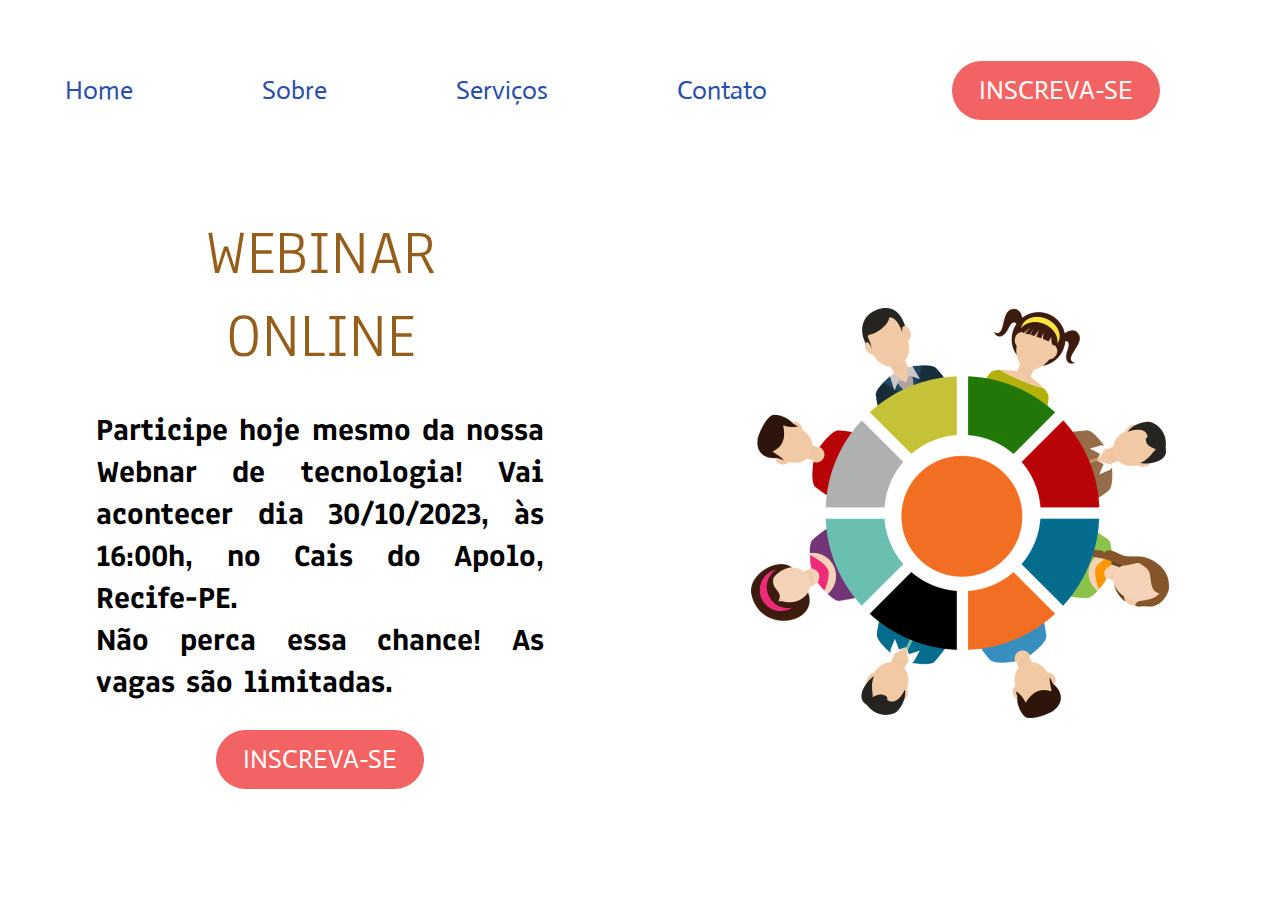
<file: html/index.html>
<!DOCTYPE html>
<html lang="pt-br">
  <head>
    <meta charset="UTF-8" />
    <meta name="viewport" content="width=device-width, initial-scale=1.0" />
    <title>Webinar Online</title>
    <link rel="stylesheet" href="../css/style.css" />
  </head>
  <body>
    <header>
      <nav>
        <div class="links">
          <a href="./index.html">Home</a>
          <a href="./sobre_nos.html">Sobre</a>
          <a href="./fora_do_ar.html">Serviços</a>
          <a href="./fora_do_ar.html">Contato</a>
        </div>

        <div class="inscreva-se">
          <a href="./inscreva_se.html" class="botao-inscreva-se">INSCREVA-SE</a>
        </div>
      </nav>
    </header>

    <main>
      <div class="lado-esquerdo">
        <h1>WEBINAR<br />ONLINE</h1>

        <h2>
          Participe hoje mesmo da nossa Webnar de tecnologia! Vai acontecer dia 30/10/2023, às 16:00h, no Cais do Apolo, Recife-PE. <br />Não perca
          essa chance! As vagas são limitadas.
        </h2>

        <a href="./inscreva_se.html" class="botao-inscreva-se">INSCREVA-SE</a>
      </div>

      <div class="lado-direito">
        <img src="../img/imagem_webinar.png" alt="Imagem da Webinar" />
      </div>
    </main>
  </body>
</html>
</file>
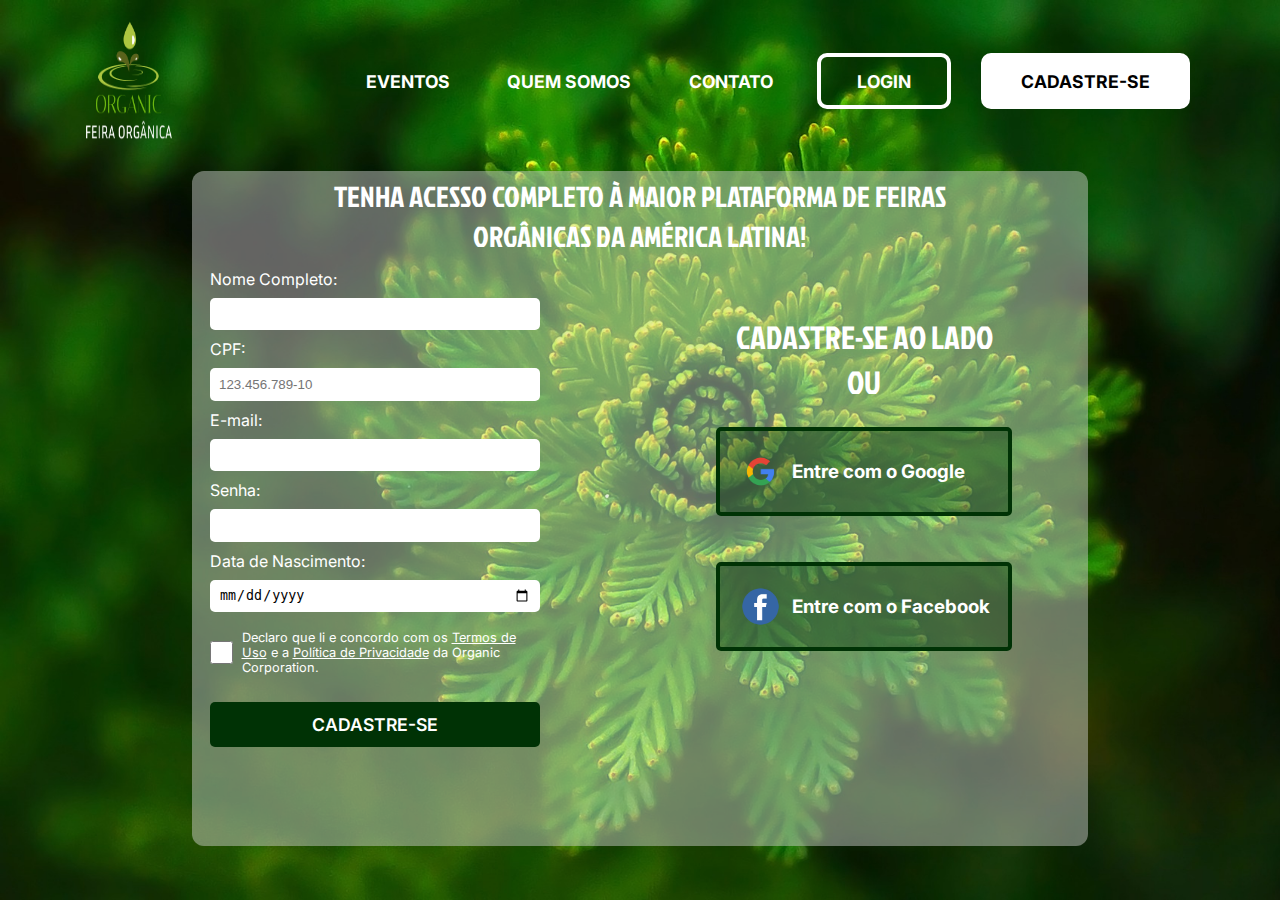
<file: html/cadastre_se.html>
<!DOCTYPE html>
<html lang="pt-br">
  <head>
    <meta charset="UTF-8" />
    <meta name="viewport" content="width=device-width, initial-scale=1.0" />
    <title>Cadastre-se na Organic!</title>
    <link rel="stylesheet" href="../css/componente_base.css" />
    <link rel="stylesheet" href="../css/cadastre_se.css" />
  </head>

  <body>
    <!-- Cabeçalho -->

    <header>
      <div class="div-logo">
        <img src="../img/logo_organic_finished.png" alt="Logo da Organic" onclick="window.location.href='index.html'" />
      </div>
      <nav>
        <a href="./manutencao.html">Eventos</a>
        <a href="./manutencao.html">Quem Somos</a>
        <a href="./manutencao.html">Contato</a>
        <a href="./manutencao.html" id="menu-nav-login">Login</a>
        <a href="./cadastre_se.html" id="menu-nav-cadastre-se">Cadastre-se</a>
      </nav>
    </header>

    <!-- Conteúdo Principal -->

    <main>
      <form>
        <div class="titulo-principal">
          <h1>Tenha acesso completo à maior plataforma de feiras orgânicas da América Latina!</h1>
        </div>
        <div class="container-form">

          <!-- LADO ESQUERDO -->

          <div class="lado-esquerdo">
            <label for="input-nome-completo">Nome Completo:</label>
            <input type="text" id="input-nome-completo" required />

            <label for="input-cpf">CPF:</label>
            <input type="cpf" id="input-cpf" placeholder="123.456.789-10" required />

            <label for="input-email">E-mail:</label>
            <input type="email" id="input-email" required />

            <label for="input-senha">Senha:</label>
            <input type="password" id="input-senha" required />

            <label for="input-data-nascimento">Data de Nascimento:</label>
            <input type="date" id="input-data-nascimento" required />

            <div class="aceita-termos">
              <input type="checkbox" name="checkbox" id="checkbox" required />
              <label for="checkbox"
                >Declaro que li e concordo com os <a href="./manutencao.html">Termos de Uso</a> e a
                <a href="./manutencao.html">Política de Privacidade</a> da Organic Corporation.</label
              >
            </div>

            <button onclick="window.location.href='manutencao.html'">Cadastre-se</button>
          </div>

          <!-- LADO DIREITO -->
          
          <div class="lado-direito">
            <div class="subtitulo-lado-direito">
              <h2>Cadastre-se ao lado</h2>
              <h2>Ou</h2>
            </div>

            <div class="cadastro-google-facebook">
              <div class="div-google">
                <img src="../img/google_logo.png" alt="Logo da Google" />
                <h3>Entre com o Google</h3>
              </div>

              <div class="div-facebook">
                <img src="../img/facebook_logo.png" alt="Logo do Facebook" />
                <h3>Entre com o Facebook</h3>
              </div>
            </div>
          </div>
        </div>
      </form>
    </main>
  </body>
</html>
</file>
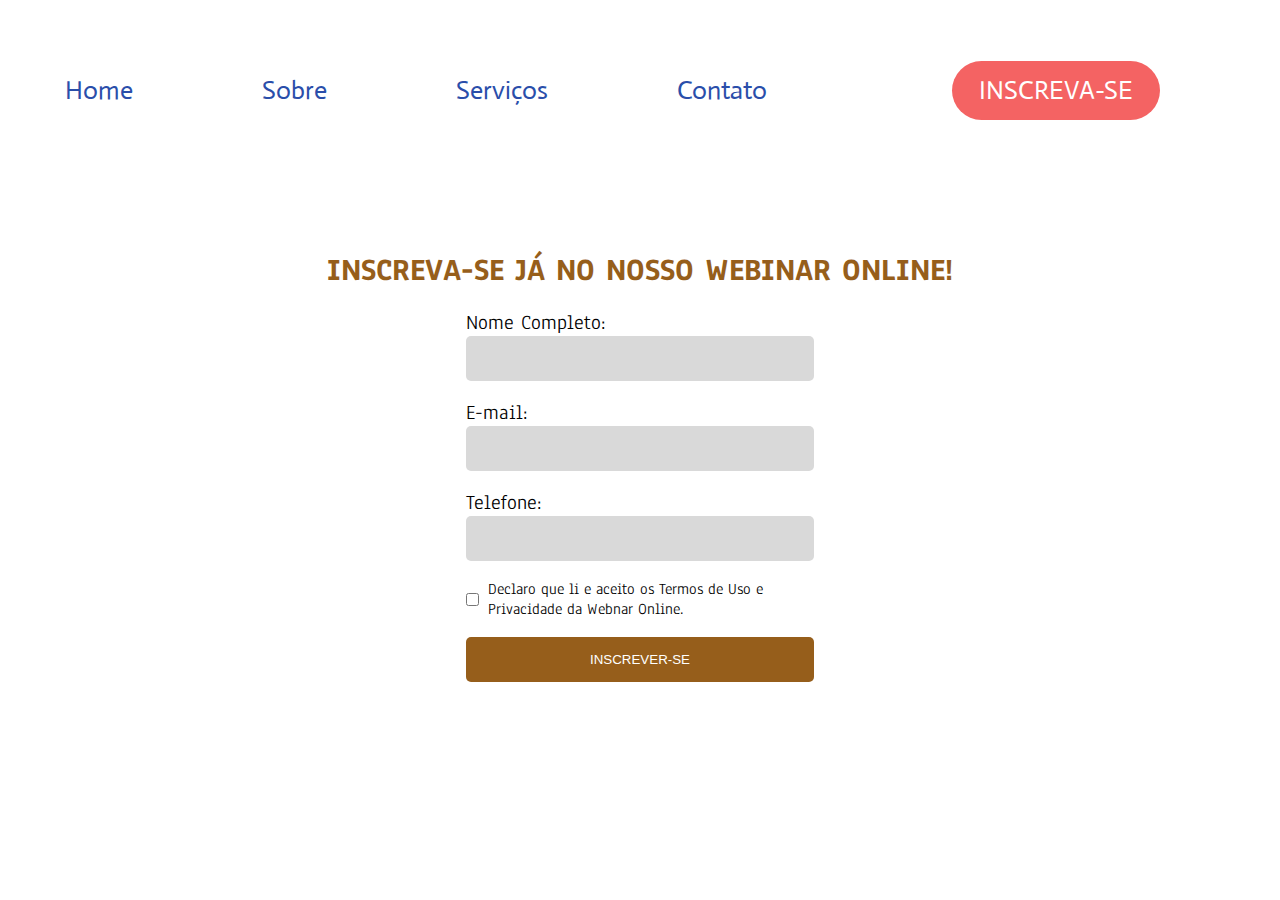
<file: html/inscreva_se.html>
<!DOCTYPE html>
<html lang="pt-br">
  <head>
    <meta charset="UTF-8" />
    <meta name="viewport" content="width=device-width, initial-scale=1.0" />
    <title>inscreva-se</title>
    <link rel="stylesheet" href="../css/inscreva_se.css" />
  </head>
  <body>
    <header>
      <nav>
        <div class="links">
          <a href="./index.html">Home</a>
          <a href="./sobre_nos.html">Sobre</a>
          <a href="./fora_do_ar.html">Serviços</a>
          <a href="./fora_do_ar.html">Contato</a>
        </div>

        <div class="inscreva-se">
          <a href="./inscreva_se.html" class="botao-inscreva-se">INSCREVA-SE</a>
        </div>
      </nav>
    </header>

    <main>
      <form>
        <h1>INSCREVA-SE JÁ NO NOSSO WEBINAR ONLINE!</h1>

        <div class="container-form">
          <div class="cadastro">
            <label for="nome-completo">Nome Completo:</label>
            <input type="text" name="nome-completo" id="nome-completo" required />

            <label for="email">E-mail:</label>
            <input type="email" name="email" id="email" required />

            <label for="telefone">Telefone:</label>
            <input type="number" name="telefone" id="telefone" required />
          </div>

          <div class="termos-de-uso">
            <input type="checkbox" id="checkbox" required />
            <label for="checkbox">Declaro que li e aceito os Termos de Uso e Privacidade da Webnar Online.</label>
          </div>

          <input type="submit" value="INSCREVER-SE" class="botao-inscrever-se" />
        </div>
      </form>
    </main>
  </body>
</html>
</file>
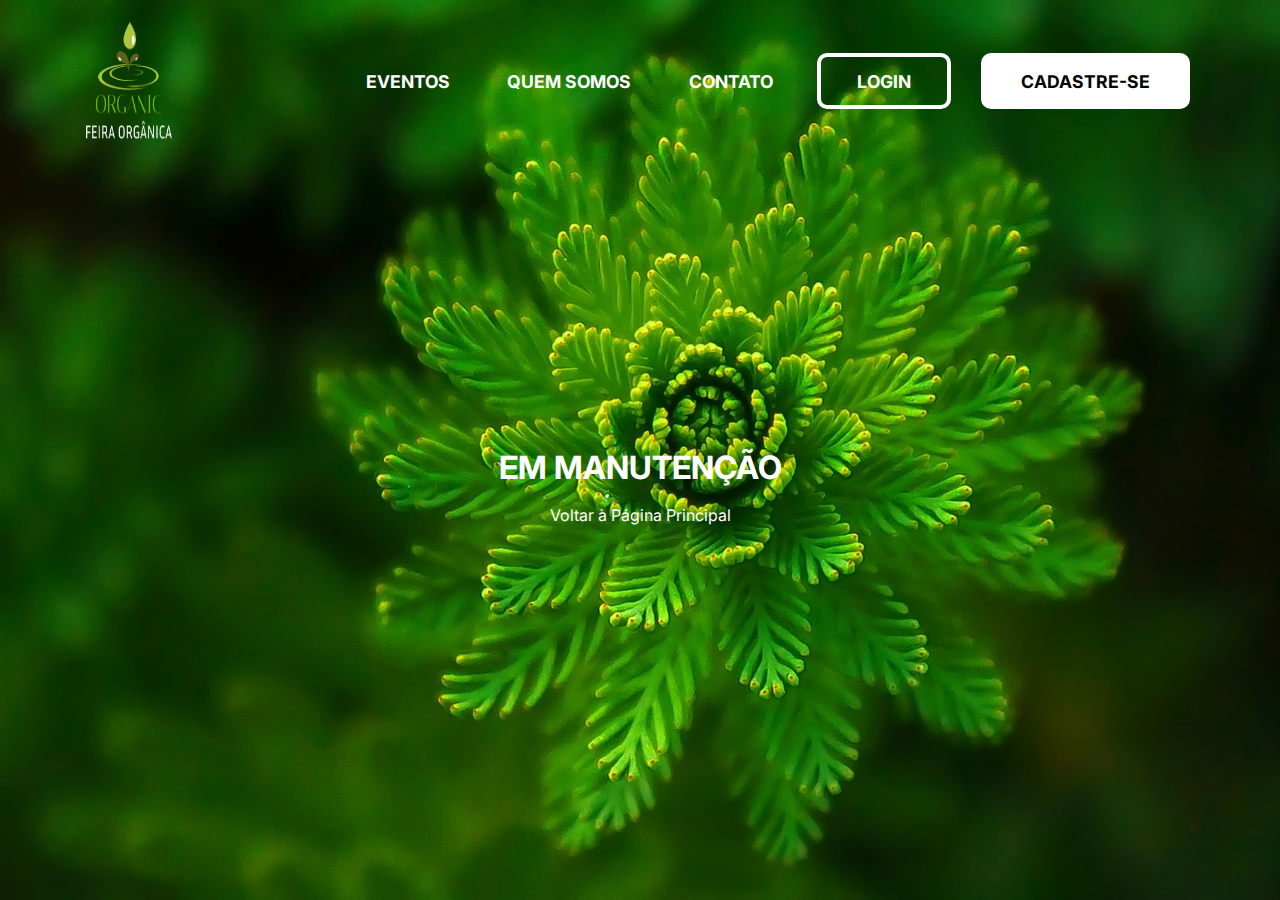
<file: html/manutencao.html>
<!DOCTYPE html>
<html lang="pt-br">
  <head>
    <meta charset="UTF-8" />
    <meta name="viewport" content="width=device-width, initial-scale=1.0" />
    <title>Organic - Em Manutenção</title>
    <link rel="stylesheet" href="../css/componente_base.css">
    <link rel="stylesheet" href="../css/manutencao.css" />
  </head>
  <body>
    <!-- Cabeçalho -->
    <header>
      <div class="div-logo">
        <img src="../img/logo_organic_finished.png" alt="Logo da Organic" onclick="window.location.href='index.html'" />
      </div>
      <nav>
        <a href="./manutencao.html">Eventos</a>
        <a href="./manutencao.html">Quem Somos</a>
        <a href="./manutencao.html">Contato</a>
        <a href="./manutencao.html" id="menu-nav-login">Login</a>
        <a href="./cadastre_se.html" id="menu-nav-cadastre-se">Cadastre-se</a>
      </nav>
    </header>

    <main>
      <h1>Em Manutenção</h1>

      <a href="./index.html">Voltar à Página Principal</a>
    </main>
</file>
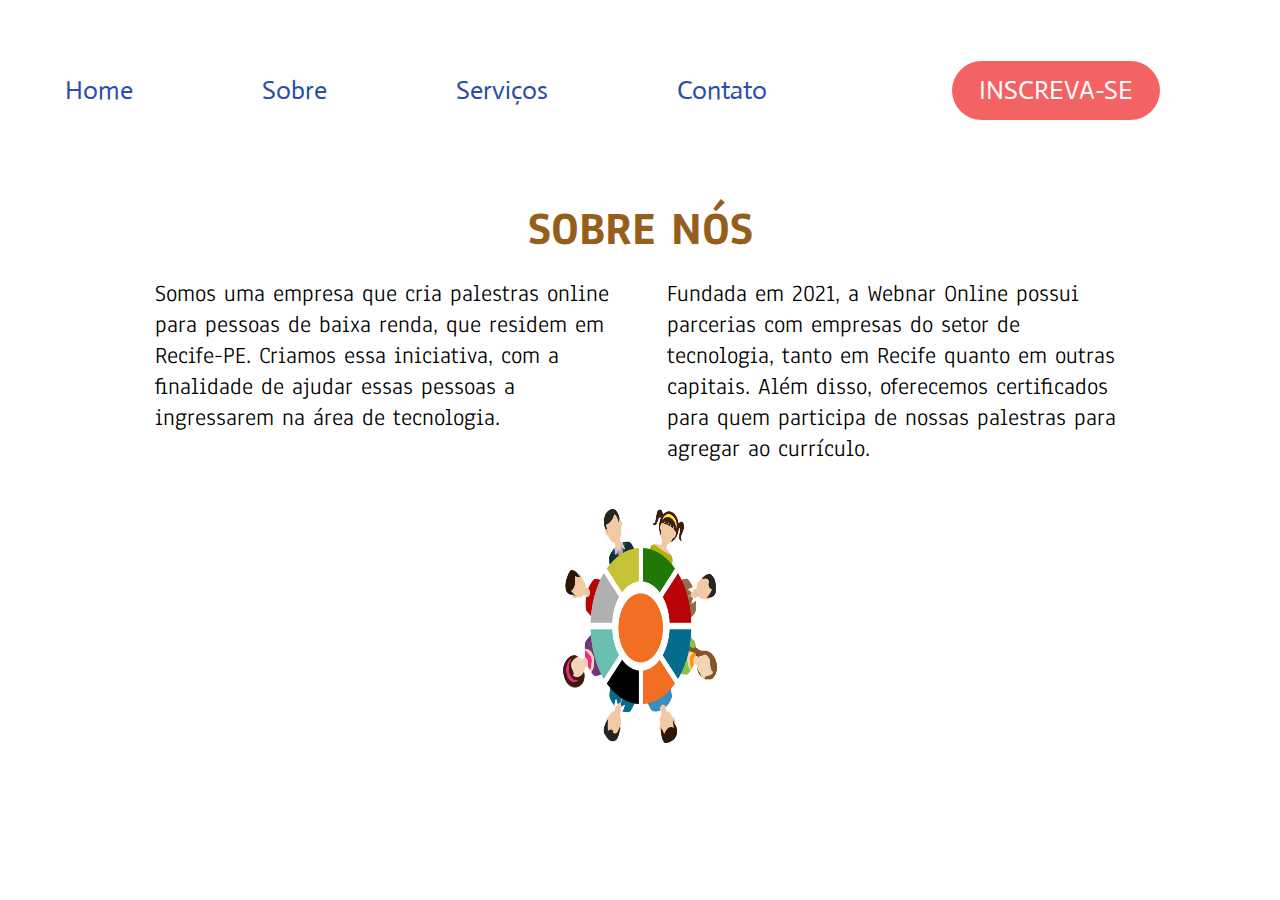
<file: html/sobre_nos.html>
<!DOCTYPE html>
<html lang="pt-br">
  <head>
    <meta charset="UTF-8" />
    <meta name="viewport" content="width=device-width, initial-scale=1.0" />
    <title>Sobre Nós</title>
    <link rel="stylesheet" href="../css/sobre_nos.css" />
  </head>
  <body>
    <header>
      <nav>
        <div class="links">
          <a href="./index.html">Home</a>
          <a href="./sobre_nos.html">Sobre</a>
          <a href="./fora_do_ar.html">Serviços</a>
          <a href="./fora_do_ar.html">Contato</a>
        </div>

        <div class="inscreva-se">
          <a href="./inscreva_se.html" class="botao-inscreva-se">INSCREVA-SE</a>
        </div>
      </nav>
    </header>

    <main>
        <h1>SOBRE NÓS</h1>

        <div class="paragrafos">
            <h2>Somos uma empresa que cria palestras online para pessoas de baixa renda, que residem em Recife-PE. Criamos essa iniciativa, com a finalidade de ajudar essas pessoas a ingressarem na área de tecnologia.</h2>

            <h2>Fundada em 2021, a Webnar Online possui parcerias com empresas do setor de tecnologia, tanto em Recife quanto em outras capitais. Além disso, oferecemos certificados para quem participa de nossas palestras para agregar ao currículo.</h2>
        </div>

        <img src="../img/imagem_webinar.png" alt="Imagem da Webinar">
    </main>
</file>
<file: css/style.css>
@import url("https://fonts.googleapis.com/css2?family=Actor&family=Anaheim&display=swap");

* {
  margin: 0;
  padding: 0;
  box-sizing: border-box;
}

header {
  width: 100%;
  height: 20vh;
  margin-bottom: 2vh;
}

header nav {
  display: flex;
  align-items: center;
  justify-content: space-between;
  width: 100%;
  height: 20vh;
  font-family: Actor, sans-serif;
}

header nav a {
  color: #2a4eaa;
  text-decoration: none;
  font-size: 1.6rem;
}

header nav .links {
    display: flex;
    justify-content: space-around;
    align-items: center;
    width: 65%;
}

header nav .inscreva-se {
    width: 35%;
    display: flex;
    justify-content: center;
    align-items: center;
}

.botao-inscreva-se {
  color: #fff;
  background-color: #f46363;
  font-family: Actor, sans-serif;
  font-size: 1.6rem;
  padding: 1.5vh 3vh;
  border-radius: 30px;
  text-decoration: none;
  margin: 3vh 0;
}

main {
  display: flex;
}

.lado-esquerdo {
  display: flex;
  flex-direction: column;
  align-items: center;
  justify-content: center;
  width: 50%;
  height: 70vh;
}

.lado-esquerdo h1 {
  color: #965e1b;
  font-family: Anaheim, sans-serif;
  font-weight: 300;
  font-size: 4rem;
  margin-bottom: 2rem;
  text-align: center;
}

.lado-esquerdo h2 {
  font-size: 2rem;
  font-family: Anaheim, sans-serif;
  text-align: justify;
  width: 70%;
}

.lado-direito {
  display: flex;
  justify-content: center;
  align-items: center;
  width: 50%;
  height: 70vh;
}
</file>
<file: css/componente_base.css>
/* CONFIGURAÇÕES INICIAIS */

@import url("https://fonts.googleapis.com/css2?family=Inter&display=swap");
@font-face {
  font-family: Jockey One;
  src: url(../fonts/JockeyOne-Regular.ttf) format("truetype");
}
@font-face {
  font-family: JejuGothic;
  src: url(../fonts/JejuGothic-Regular.ttf) format("truetype");
}

* {
  margin: 0;
  padding: 0;
  box-sizing: border-box;
}

body {
  height: 100vh;
  background: url(../img/plano_de_fundo.jpg);
  background-size: cover;
  color: #fff;
  font-family: Inter, sans-serif;
}

/* CABEÇALHO */

header,
nav {
  height: 18vh;
  display: flex;
}

header {
  width: 100vw;
  align-items: center;
  margin-bottom: 1vh;
}

header .div-logo {
  width: 30vw;
  padding-left: 8.4vh;
}

header .div-logo img {
  width: 38%;
  height: 14vh;
  cursor: pointer;
}

nav {
  width: 80%;
  height: 15vh;
  justify-content: space-between;
  align-items: center;
  padding-right: 10vh;
}

nav a {
  color: #fff;
  text-decoration: none;
  text-transform: uppercase;
  font-family: Inter, sans-serif;
  font-weight: bold;
  font-size: 1.1rem;
  padding: 1.5vh;
  transition: 100ms;
}

nav #menu-nav-login,
nav #menu-nav-cadastre-se {
  border: 4px solid #fff;
  border-radius: 10px;
  padding: 1.5vh 4vh;
  transition: 250ms;
}

nav #menu-nav-cadastre-se {
  color: #000;
  background-color: #fff;
}

/* HOVER */

nav a:hover {
  border-top: 3px solid #fff;
  border-bottom: 3px solid #fff;
}

nav #menu-nav-login:hover {
  background-color: #fff;
  color: #077812;
}

nav #menu-nav-cadastre-se:hover {
  color: #fff;
  background-color: #077812;
}
</file>
<file: css/cadastre_se.css>
/* CONTEÚDO PRINCIPAL */

main {
  display: flex;
  justify-content: center;
}

form {
  width: 70%;
  height: 75vh;
  background-color: rgba(217, 217, 217, 45%);
  display: flex;
  flex-direction: column;
  border-radius: 12px;
}

form .titulo-principal {
  display: flex;
  justify-content: center;
}

form h1 {
  font-family: Jockey One, sans-serif;
  font-weight: 300;
  font-size: 1.8rem;
  text-transform: uppercase;
  width: 80%;
  padding: 0.5vh 0;
  text-align: center;
}

.container-form {
  display: flex;
}

.container-form .lado-esquerdo,
.container-form .lado-direito {
  width: 50%;
  display: flex;
  flex-direction: column;
}

.lado-esquerdo {
  padding: 0 2vh;
}

.lado-esquerdo label {
  padding: 1vh 0;
  font-family: Inter, sans-serif;
}

.lado-esquerdo input {
  width: 80%;
  height: 3.6vh;
  border: none;
  border-radius: 5px;
  padding: 0 1vh;
}

.aceita-termos {
  display: flex;
  align-items: center;
  width: 90%;
  margin-top: 1vh;
}

.aceita-termos #checkbox {
  width: 2.5vh;
  height: 2.5vh;
  margin-right: 1vh;
}

.aceita-termos label {
  font-family: Inter, sans-serif;
  width: 80%;
  font-size: 0.8rem;
}

.aceita-termos a {
  color: #fff;
}

.lado-esquerdo button {
  width: 80%;
  height: 5vh;
  text-transform: uppercase;
  color: #fff;
  font-family: Inter, sans-serif;
  font-size: 1.1rem;
  font-weight: 600;
  background-color: #003205;
  border: none;
  border-radius: 5px;
  margin-top: 2vh;
  cursor: pointer;
}


.lado-direito {
  align-items: center;
  justify-content: center;
  height: 60vh;
}

.cadastro-google-facebook {
  height: 30vh;
  display: flex;
  flex-direction: column;
  justify-content: space-around;
  margin-bottom: 8vh;
}

.cadastro-google-facebook img {
  width: 5vh;
  height: 5vh;
}

.subtitulo-lado-direito {
  display: flex;
  flex-direction: column;
  align-items: center;
}

.subtitulo-lado-direito h2 {
  text-transform: uppercase;
  font-family: Jockey One, sans-serif;
  font-weight: 300;
  font-size: 2rem;
}

.cadastro-google-facebook .div-google,
.cadastro-google-facebook .div-facebook {
  display: flex;
  align-items: center;
  border: 4px solid #003205;
  background-color: rgba(0, 50, 5, 40%);
  border-radius: 5px;
  padding: 2vh;
}

.div-google img,
.div-facebook img {
  margin-right: 1vh;
}
</file>
<file: css/inscreva_se.css>
@import url("https://fonts.googleapis.com/css2?family=Actor&family=Anaheim&display=swap");

* {
  margin: 0;
  padding: 0;
  box-sizing: border-box;
}

header {
  width: 100%;
  height: 20vh;
}

header nav {
  display: flex;
  align-items: center;
  justify-content: space-between;
  width: 100%;
  height: 20vh;
  font-family: Actor, sans-serif;
}

header nav a {
  color: #2a4eaa;
  text-decoration: none;
  font-size: 1.6rem;
}

header nav .links {
  display: flex;
  justify-content: space-around;
  align-items: center;
  width: 65%;
}

header nav .inscreva-se {
  width: 35%;
  display: flex;
  justify-content: center;
  align-items: center;
}

.botao-inscreva-se {
  color: #fff;
  background-color: #f46363;
  font-family: Actor, sans-serif;
  font-size: 1.6rem;
  padding: 1.5vh 3vh;
  border-radius: 30px;
  text-decoration: none;
  margin: 6vh 0;
}

main {
  display: flex;
  justify-content: center;
}

form {
  height: 80vh;
  width: 70%;
  display: flex;
  flex-direction: column;
  justify-content: center;
  align-items: center;
}

form h1 {
  font-family: Anaheim, sans-serif;
  color: #965e1b;
  text-align: center;
}

form .container-form {
  display: flex;
  flex-direction: column;
  align-items: center;
  height: 60vh;
}

form .cadastro {
  width: 70%;
  display: flex;
  flex-direction: column;
  align-items: flex-start;
}

form .cadastro label {
  font-family: Anaheim, sans-serif;
  font-size: 1.3rem;
  margin-top: 2vh;
}
form .cadastro input {
  width: 100%;
  height: 5vh;
  border: none;
  border-radius: 5px;
  background-color: #d9d9d9;
  padding: 0 2vh;
}

.termos-de-uso {
  width: 70%;
  display: flex;
  align-items: center;
  justify-content: center;
  margin-top: 2vh;
}

.termos-de-uso input {
  margin-right: 1vh;
}

.termos-de-uso label {
  font-family: Anaheim, sans-serif;
}

.botao-inscrever-se {
  width: 70%;
  height: 5vh;
  margin-top: 2vh;
  background-color: #965e1b;
  border: none;
  border-radius: 5px;
  cursor: pointer;
  color: #fff;
  padding: 1.5vh 0;
}
</file>
<file: css/manutencao.css>
main {
    width: 100%;
    height: 70vh;
    display: flex;
    flex-direction: column;
    justify-content: center;
    align-items: center;
}

main h1 {
    text-transform: uppercase;
}

main a {
    margin-top: 2vh;
    color: #fff;
    text-decoration: none;
}
</file>
<file: css/sobre_nos.css>
@import url("https://fonts.googleapis.com/css2?family=Actor&family=Anaheim&display=swap");

* {
  margin: 0;
  padding: 0;
  box-sizing: border-box;
}

header {
  width: 100%;
  height: 20vh;
  margin-bottom: 2vh;
}

header nav {
  display: flex;
  align-items: center;
  justify-content: space-between;
  width: 100%;
  height: 20vh;
  font-family: Actor, sans-serif;
}

header nav a {
  color: #2a4eaa;
  text-decoration: none;
  font-size: 1.6rem;
}

header nav .links {
  display: flex;
  justify-content: space-around;
  align-items: center;
  width: 65%;
}

header nav .inscreva-se {
  width: 35%;
  display: flex;
  justify-content: center;
  align-items: center;
}

.botao-inscreva-se {
  color: #fff;
  background-color: #f46363;
  font-family: Actor, sans-serif;
  font-size: 1.6rem;
  padding: 1.5vh 3vh;
  border-radius: 30px;
  text-decoration: none;
  margin: 3vh 0;
}

main {
  display: flex;
  flex-direction: column;
  align-items: center;
}

main h1 {
  font-family: Anaheim, sans-serif;
  font-size: 3rem;
  color: #965e1b;
}

main .paragrafos {
  display: flex;
  width: 80%;
  justify-content: space-between;
}

main .paragrafos h2 {
  width: 100%;
  font-family: Anaheim, sans-serif;
  font-weight: 300;
  margin: 2vh 3vh;
}

main img {
  width: 12%;
  height: 26vh;
  margin-top: 3vh;
}
</file>
